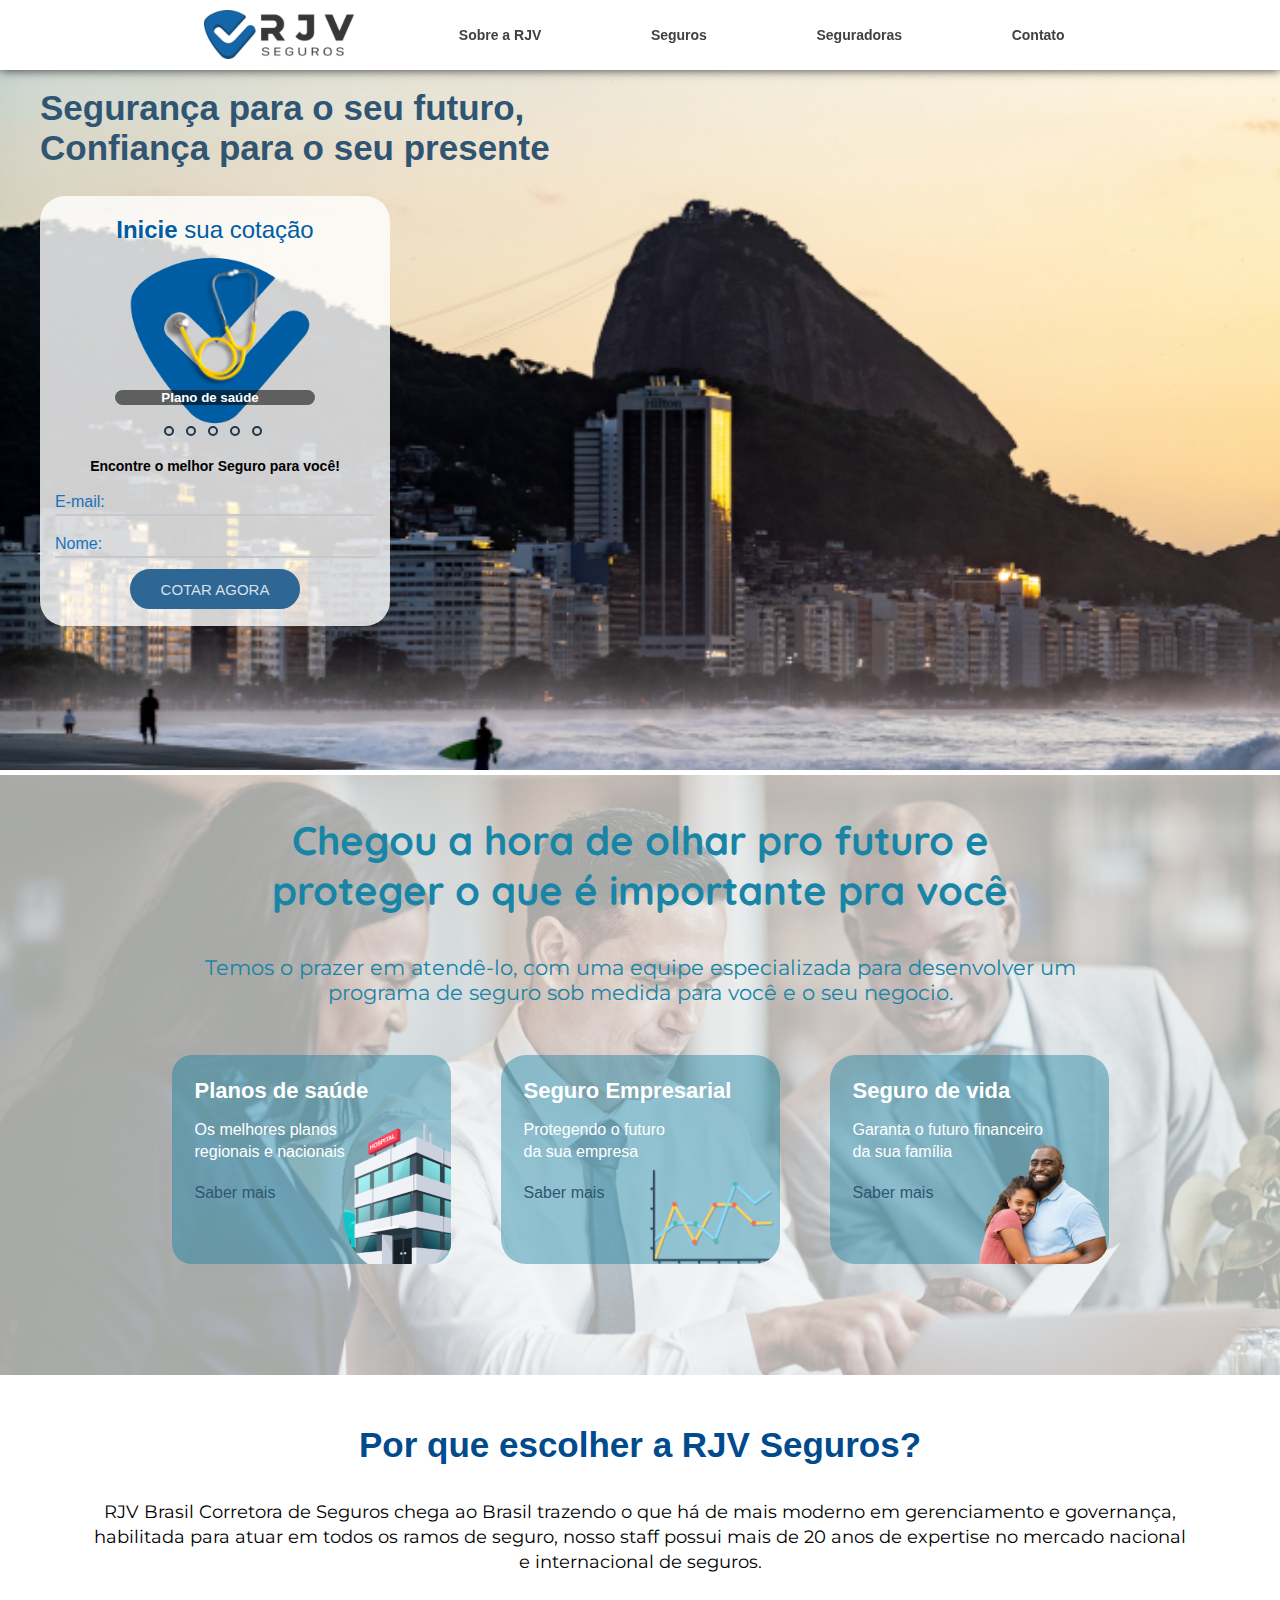
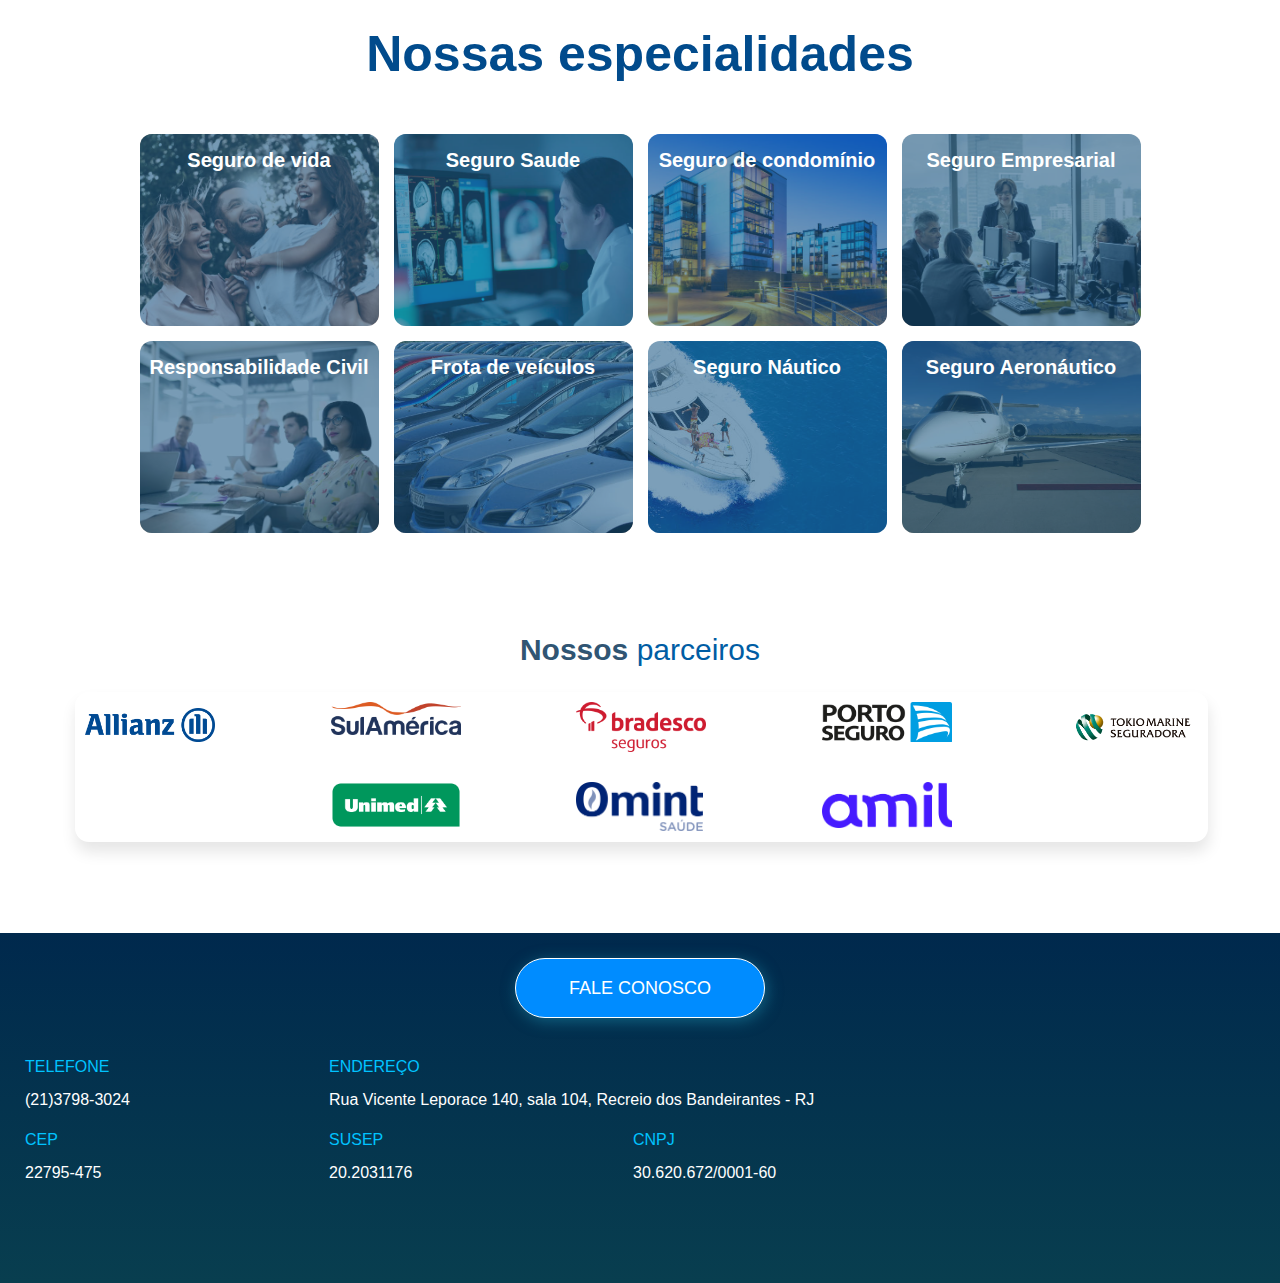
<file: index.html>
<!DOCTYPE html>
<html lang="pt-br">
<head>
    <meta charset="UTF-8">
    <meta http-equiv="X-UA-Compatible" content="IE=edge">
    <meta name="viewport" content="width=device-width, initial-scale=1.0">
    <link rel="shortcut icon" href="imagens/Favicon RJV.png" type="image/x-icon">
    <title>RJV</title>
    <link rel="stylesheet" href="Aparencia.css">
    <meta name="viewport" content="width=device-width, initial-scale=1.0, maximum-scale=1.0">
</head>
<body>
    <header>
        <section>
            <div class="cabecalho">
                <!--inicio barrafixa-->
                <div class="barrafixa">        
                    <!--inicio logo-->
                        <a href="#parallax" class="logo">
                        <div><img src="imagens/logo 3d-150.png" alt="logo cabeçalho"></div>
                        </a>
                        <div class="mobile-menu">
                            <div class="line1"></div>
                            <div class="line2"></div>
                            <div class="line3"></div>
                        </div>
                    <!--fim logo-->
                    <!--inicio menu-->
                        <div class="menu">
                            <a href="pag002.html" rel="next"><strong>Sobre a RJV</strong></a>
                            <a href="#seuseguro"><strong>Seguros</strong></a>
                            <a href="#parceiras"><strong>Seguradoras</strong></a>
                            <a href="https://api.whatsapp.com/send?phone=5521991188914" target="_blank" rel="external"><strong>Contato</strong></a>
                        </div>
                    <!--fim menu-->
                </div>
            <!--fim barrafixa-->
            </div>
        </section>
    </header>

    <main>
        <section class="parallax" id="parallax">
            <div class="titulo">
                <h1>Segurança para o seu futuro,<br>Confiança para o seu presente</h1>
            </div>
                <div class="container">
                    <div class="margin">
                        <div class="fundo">
                            <p class="inicie"><strong> Inicie</strong> sua cotação</p>
                                <div class="carrosel">
                                    <div class="slideshow">
                                        <div class="slides">
                                            <input class="botao" type="radio" name="slide" id="slide1" checked>
                                            <input class="botao" type="radio" name="slide" id="slide2">
                                            <input class="botao" type="radio" name="slide" id="slide3">
                                            <input class="botao" type="radio" name="slide" id="slide4">
                                            <input class="botao" type="radio" name="slide" id="slide5">


                                        <div class="slide s1">
                                            <img src="imagens/seguro-saude-bidu-2.png" alt="cidade">
                                            <h5 class="saude">Plano de saúde</h5>
                                        </div>
                                        <div class="slide s2">
                                            <img class="vida" src="imagens/Vidaseg-removebg-preview - Copia.png" alt="copacabana">
                                            <h5 class="vidaseg">Seguro de vida</h5>
                                        </div>
                                        <div class="slide s3">
                                            <img src="imagens/seguro-vida-bidu.png" alt="empresarios">
                                            <h5 class="rc">Responsabilidade Civil</h5>
                                        </div>
                                        <div class="slide s4">
                                            <img src="imagens/familia.jpg" alt="familia">
                                            <h5 class="segpre">Seguro Predial</h5>
                                        </div>
                                        <div class="slide s5">
                                            <img src="imagens/japan-city-at-night-with-people-on-street.jpg" alt="japão">
                                            <h5 class="segemp">Seguro Empresarial</h5>
                                        </div>
                                        </div>

                                        <div class="navigation">
                                            <label class="bar" for="slide1"></label>
                                            <label class="bar" for="slide2"></label>
                                            <label class="bar" for="slide3"></label>
                                            <label class="bar" for="slide4"></label>
                                            <label class="bar" for="slide5"></label>
                                        </div>
                                    </div>
                                 </div>

                                 <h5 class="msg">Encontre o melhor Seguro para você!</h5>

                                 <div class="form">
                                    <form action="cadastro.php" method="post" autocomplete="off" class="form-size">
                                            <p class="cadastro">
                                                <input required type="text" name="mail" id="i-email"
                                                class="campos">
                                                <label for="i-email">E-mail:</label>
                                            </p>
                                            <p class="cadastro">
                                                <input required  type="text" name="nome" id="inome"
                                                class="campos">
                                                <label for="inome">Nome:</label>
                                            </p>
                                            <div class="cotar-box">
                                                <p class="cotar-box-in"><input class="cotar-agora" type="submit" value="COTAR AGORA"></p>
                                            </div>
                                    </form>
                                </div>
                        </div>    
                    </div>
                </div>
        </section>

        <section class="conteudo">
            <div>
                <h1 class="futuro">Chegou a hora de olhar pro futuro e <br> proteger o que é importante pra você</h1>
                <p class="futuro-p">Temos o prazer em atendê-lo, com uma equipe especializada para desenvolver um <br> programa de seguro sob medida para você e o seu negocio.</p>
            </div>

            <div class="three-size">
                <div class="three-padding">
                    <div class="three-banners">
                        <a class="wpp" href="https://api.whatsapp.com/send?phone=5521991188914" target="_blank" rel="external" >
                        <div class="banner-1">
                                <h1 class="banner-saude">Planos de saúde</h1>
                                <p class="melhores">Os melhores planos <br> regionais e nacionais</p>
                                <p class="sabermais" style="color: #305573;">Saber mais</p>
                        </div>
                        </a>
                        <a class="wpp" href="https://api.whatsapp.com/send?phone=5521991188914" target="_blank" rel="external" >
                        <div class="banner-2">
                            <h1 class="banner-segemp">Seguro Empresarial</h1>
                            <p class="protect">Protegendo o futuro <br> da sua empresa</p>
                            <p class="sabermais" style="color: #305573;">Saber mais</p>
                        </div>
                        </a>
                        <a class="wpp" href="https://api.whatsapp.com/send?phone=5521991188914" target="_blank" rel="external" >
                        <div class="banner-3">
                            <h1 class="banner-seglife">Seguro de vida</h1>
                            <p class="financeiro">Garanta o futuro financeiro <br> da sua família</p>
                            <p class="sabermais" style="color: #305573;">Saber mais</p>
                        </div>
                        </a>
                    </div>
                </div>
            </div>
        </section>

        <section class="seguros">
            <div class="escolher"> <h1>Por que escolher a RJV Seguros?</h1> <p class="saytext">RJV Brasil Corretora de Seguros chega ao Brasil trazendo o que há de mais moderno em gerenciamento e governança, <br> habilitada para atuar em todos os ramos de seguro, nosso staff possui mais de 20 anos de expertise no mercado nacional <br> e internacional de seguros.</p> </div>

            <div class="seuseguro" id="seuseguro"><h1>Nossas especialidades</h1></div>

            <div class="seguros-size">
                <div class="collum-1">
                    <div class="banners-vida">
                        <div class="pelicula">
                            <h4 class="paddingtext">Seguro de vida</h4>
                        </div>
                    </div>
                    <div class="banners-rc">
                        <div class="pelicula">
                            <h4 class="paddingtext">Responsabilidade Civil</h4>
                        </div>
                    </div>
                </div>
                <div class="collum-2">
                        <div class="banners-saude">
                            <div class="pelicula">
                                <h4 class="paddingtext">Seguro Saude</h4>
                            </div>
                        </div>
                        <div class="banners-frota">
                            <div class="pelicula">
                                <h4 class="paddingtext">Frota de veículos</h4>
                            </div>
                        </div>
                </div>
                <div class="collum-3">
                        <div class="banners-cond">
                            <div class="pelicula">
                                <h4 class="paddingtext">Seguro de condomínio</h4>
                            </div>
                        </div>
                        <div class="banners-nautico">
                            <div class="pelicula">
                                <h4 class="paddingtext">Seguro Náutico</h4>
                            </div>
                        </div>
                </div>
                <div class="collum-4">
                        <div class="banners-emp">
                            <div class="pelicula">
                                <h4 class="paddingtext">Seguro Empresarial</h4>
                            </div>
                        </div>
                        <div class="banners-aero">
                            <div class="pelicula">
                                <h4 class="paddingtext">Seguro Aeronáutico</h4>
                            </div>
                        </div>
                </div>
            </div>
        </section>

        <section class="parceiras" id="parceiras">
            <p class="parcerias"><strong style="color: #305573;">Nossos </strong>parceiros</p>
                <div class="parceiras-margin">
                    <div class="parceiras-card">
                        <div class="parceiras-collum-1">
                            <div class="porto"></div>
                        </div>
                        <div class="parceiras-collum-2">
                            <div class="sulamerica"></div>
                            <div class="unimed"></div>
                        </div>
                        <div class="parceiras-collum-3">
                            <div class="bradesco"></div>
                            <div class="omint"></div>
                        </div>
                        <div class="parceiras-collum-4">
                            <div class="allianz"></div>
                            <div class="amil"></div>
                        </div>
                        <div class="parceiras-collum-5">
                            <div class="tokio"></div>
                        </div>
                    </div>
                </div>
            </div>
        </section>

    </main>

        <footer>
            <div class="footer-padding">
                <div class="footer-container">
                    <div class="whatssap-buttom">
                        <a href="https://api.whatsapp.com/send?phone=5521991188914" class="fale" target="_blank">
                            <span class="wpp-icon">
                                <i class="wpp-RJV"></i>
                            </span>
                            <span>FALE CONOSCO</span>
                        </a>
                    </div>
                    <div class="footer-divs-box">
                        <div class="footer-divs">
                            <div class="informacoes">
                                <div class="TEL-footer">
                                    <p class="tel-text">TELEFONE</p>
                                    <p class="tel-number">(21)3798-3024</p>
                                </div>
                                <div class="Adress-footer">
                                    <p class="adress-text">ENDEREÇO</p>
                                    <p class="endereco">Rua Vicente Leporace 140, sala 104, Recreio dos Bandeirantes - RJ</p>
                                </div>
                            </div>
                            <div class="informacoes-2">
                                <div class="CEP-footer">
                                    <p class="CEP-text">CEP</p>
                                    <p class="CEP-number">22795-475</p>
                                </div>
                                <div class="SUSEP-footer">
                                    <p class="SUSEP-text">SUSEP</p>
                                    <p class="SUSEP-code">20.2031176</p>
                                </div>
                                <div class="CNPJ-footer">
                                    <p class="CNPJ-text">CNPJ</p>
                                    <p class="CNPJ-code">30.620.672/0001-60</p>
                                </div>
                            </div>
                        </div>
                    </div>
                </div>
            </div>
        </footer>
</body> 
</html>
</file>
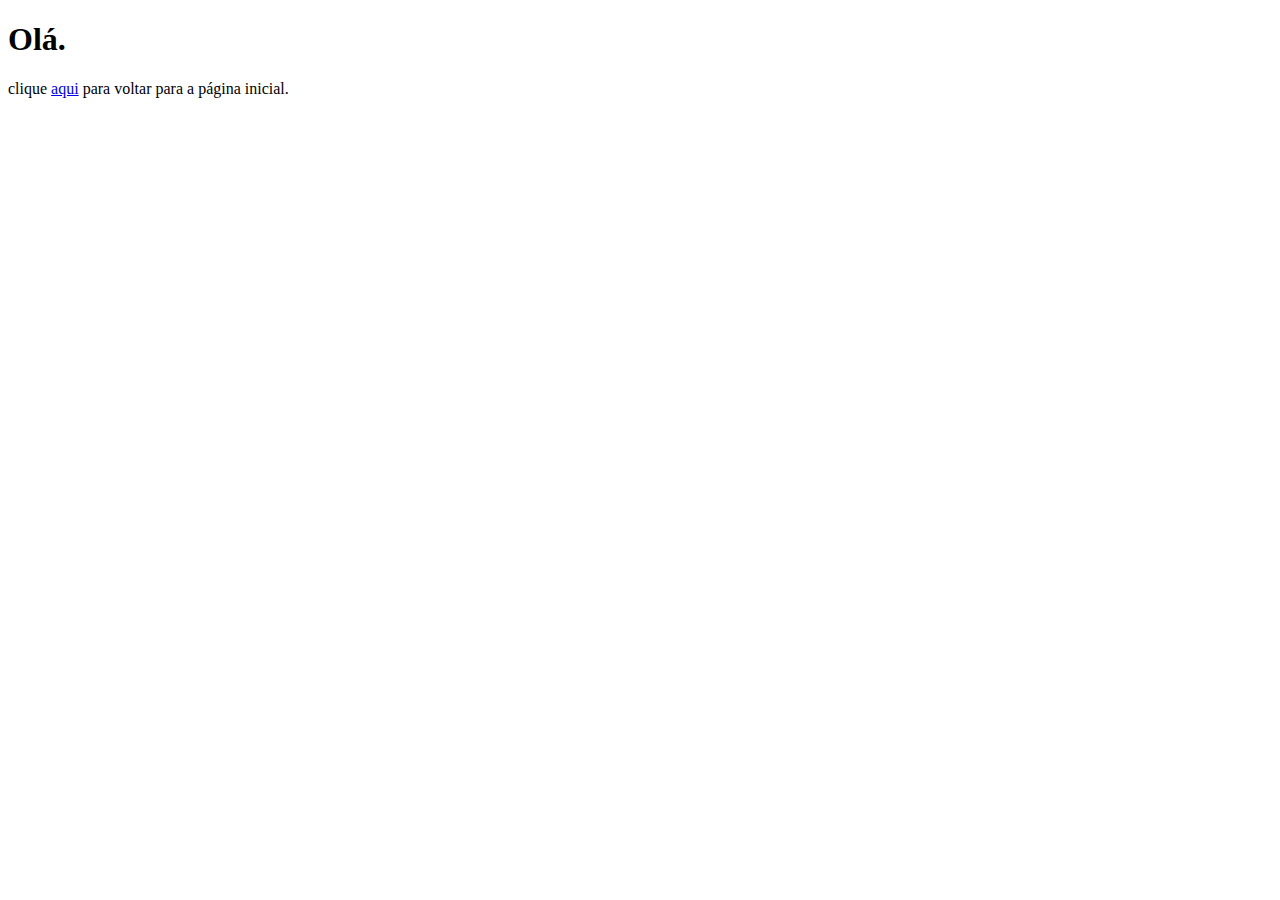
<file: pag002.html>
<!DOCTYPE html>
<html lang="pt-br">
<head>
    <meta charset="UTF-8">
    <meta http-equiv="X-UA-Compatible" content="IE=edge">
    <meta name="viewport" content="width=device-width, initial-scale=1.0">
    <title>RJV</title>
</head>
<body>
    <h1>Olá.</h1>
        <p>clique <a href="index.html">aqui</a> para voltar para a página inicial.</p>
</body>
</html>
</file>
<file: Aparencia.css>
@import url('https://fonts.googleapis.com/css2?family=Quicksand:wght@700&display=swap');
@import url('https://fonts.googleapis.com/css2?family=Montserrat:wght@400&family=Quicksand:wght@700&display=swap');

*{
    margin:0;
    padding:0;
    box-sizing: border-box;
    font-family: Verdana, Geneva, Tahoma, sans-serif;
}

html{
    scroll-behavior: smooth;
    scroll-padding-top: 100px;
}

 header{
    height: 70px;
}

.barrafixa{
    height: 70px;
    display: flex;
    flex-wrap: wrap;
    max-width: 1100px;
    margin: 0 auto;
    padding:0 5%;
}


div.cabecalho {
    background: white; 
    position: fixed; 
    width: 100%;
    height: 70px;
    margin: 0; 
    z-index: 50;
    box-shadow: 0.1px 0.1px 10px rgba(0, 0, 0, 0.767);
}

.logo{
    height: 50px;
    width: 150px;
    margin: 1% 50px 1% 50px;
}

.mobile-menu{
    cursor: pointer;
    display: none;
}

.mobile-menu div{
    width: 32px;
    height: 2px;
    background: black;
    margin: 8px;
}

.menu{
    display: flex;
    align-items: center;
    justify-content: space-around;
    width:73.6%;
}

@media(max-width: 1070px){
    .menu{
        display: none;
    }
}

.menu a{
    color: rgb(65, 65, 65);
    text-decoration: none;
    font-weight: bold;
    font-family: 'Inter', sans-serif;
    font-size: 14px;
}

.parallax {
    width: 100%;
    height: 700px;
    background-size: cover;
    background-attachment: fixed;
    background-image: url(imagens/copacabana.jpg);
    background-position: left top;
}

@media(max-width:760px){
    .parallax{
        height: 600px;
    }
}

.titulo{
    padding: 18px 40px 18px 40px;
    width: 100%;
}

@media(max-width: 760px){
    .titulo{
        width: 100%;
        margin: auto;
        height: 90px;
        padding: 14px 20px 14px 20px;
    }
}

.titulo h1{
    color: #305573;
    font-size: 35px;
    height: 90px;
}
@media(max-width: 760px){
    .titulo h1 {
        width: 100%;
        font-size: 25px;
        height: 65px;
    }
}

.container{
    display: flex;
    padding: 0px 20px 0px 20px;
}

.margin {
    width: 100%;
    margin: 0px 20px 0px 20px;
}

@media(max-width: 760px){
    .margin{
        display: flex;
        justify-content: center;   
    }
}
.fundo{
    background-color: rgba(255, 255, 255, 0.812);
    width: 350px;
    border-radius: 25px;
    height: 430px;
    padding: 20px 15px 20px 15px;
}

.inicie {
    color: #005da4;
    text-align: center;
    height: 30px;
    width: 100%;
    z-index:10;
    font-size: 24px;
}

.carrosel{
    height: 200px;
    width: 100%;
    padding: 0px 0px 0px 0px;
    display: flex;
    justify-content: center;
}

.slideshow{
    margin: 0px 0px 0px 0px;
    padding: 0px 0px 0px 0px;
    height: 190px;
    width: 200px;
    border-radius: 20px;
    overflow: hidden;
    position: absolute;
    background-image: url(imagens/Favicon\ RJV.png);
    background-position: 10%;
    background-size: cover;
}

.slides{
    width: 500%;
    height: 140px;
    display: flex;
}

.navigation{
    position: absolute;
    bottom: -6px;
    left: 38%;
    transform: translate(-30%);
    display: flex;
}

.bar {
    width: 10px;
    height: 10px;
    border: 2px solid #1f384b;
    margin: 6px;
    border-radius: 5px;
    cursor: pointer;
    transition: 0.5s;
}

.bar:hover {
    background: #1772bd;
}

input.botao {
    display: none;
}

.slide {
    width: 20%;
    transition: 0.5s;
}

.slide img {
    margin: auto;
    width: 100%;
    height: 100%;
}

#slide1:checked ~ .s1{
    margin-left: 0%;
}

#slide2:checked ~ .s1{
    margin-left: -20%;
}

#slide3:checked ~ .s1{
    margin-left: -40%;
}

#slide4:checked ~ .s1{
    margin-left: -60%;
}

#slide5:checked ~ .s1{
    margin-left: -80%;
}

.saude{
    padding: 0% 5% 0% 0%;
    color: rgb(255, 255, 255);
    background-color: rgba(0, 0, 0, 0.544);
    border-radius: 15px;
    text-align: center;
    width: 100%;
}

.vidaseg{
    padding: 0% 0% 0% 0%;
    color: rgb(255, 255, 255);
    background-color: rgba(0, 0, 0, 0.544);
    border-radius: 15px;
    text-align: center;
    width: 100%;
}

.rc {
    padding: 0% 0% 0% 0%;
    color: rgb(255, 255, 255);
    background-color: rgba(0, 0, 0, 0.544);
    border-radius: 15px;
    text-align: center;
    width: 100%;
}

.segpre{
    padding: 0% 2% 0% 0%;
    color: rgb(255, 255, 255);
    background-color: rgba(0, 0, 0, 0.544);
    border-radius: 15px;
    text-align: center;
    width: 100%;
}

.segemp{
    padding: 0% 0% 0% 0%;
    color: rgb(255, 255, 255);
    background-color: rgba(0, 0, 0, 0.544);
    border-radius: 15px;
    text-align: center;
    width: 100%;
}

.conteudo{
    height: 600px;
    background-image: url(imagens/empresarios.jpg);
    background-position: center top;
    background-size: cover;
    margin: 5px 0px 0px 0px;
}

@media(max-width:900px){
    .conteudo{
        height: 760px;
    }
}

.msg{
    text-align: center;
    font-size: 14px;
    padding: 12px 0px 0px 0px;
}

.form{
    width: 100%;
    height: 70px;
    padding: 0px 0px 0px 0px;

}
.cadastro {
    width: 100%;
    margin: 22px 0px 0px 0px;
    position: relative;
}

.cadastro label {
    font-size: 16px;
    position: absolute;
    left: 0;
    bottom: 5px;
    color: #1772bd;
    cursor: text;
    transition: 0.2s ease-in-out;
}

.campos {
    width: 100%;
    padding: 0px 0px 0px 0px;
    color: rgb(0, 0, 0);
    border: 0;
    border-bottom: 2px solid rgb(200, 200, 200);
    transition: 1s;
    outline: 0;
    font-size: 16px;
    background-color: rgba(255, 255, 255, 0);
}

.cadastro input:focus,
.cadastro input:valid {
    border-bottom: 2px solid  #1772bd;
}

.cadastro input:focus ~ label,
.cadastro input:valid ~ label {
    transform: translateY(-24px);
    font-size: 12px;
    color: #005da4;
}

.cotar-box {
    display: flex;
    justify-content: center;
    align-items: center;
    height: 62px;
}

.cotar-agora{
    height: 40px;
    width: 170px;
    font-size: 15px;
    border-radius: 20px;
    border: 2px solid #2e6694;
    background: #2e6694;
    cursor: pointer;
    color: rgba(255, 255, 255, 0.812);
    transition: 0.3s;
}

.cotar-agora:hover {
    background-color: rgba(255, 255, 255, 0);
    color: #005da4;
    transition: 0.5s;
}

.futuro{
    font-size: 40px;
    padding: 40px 0px;
    color: #1985A6;
    text-align: center;
    font-family: 'Quicksand', sans-serif;
}

@media(max-width:900px){
    .futuro{
        font-size: 25px;
        padding: 20px 0px;
    }
}

.futuro-p {
    text-align: center;
    color:#1985A6;
    font-size: 21px;
    padding: 0px 0px 50px 0px;
    font-family: 'Montserrat', sans-serif;
}

@media(max-width:900px){
    .futuro-p{
        font-size: 15px;
        padding: 0px 0px 25px 0px;
    }
}

.three-banners{
    display: flex;
    align-items: center;
    justify-content: center;
    gap: 50px;
}

@media(max-width:970px){
    .three-banners{
        gap: 25px;
    }
}

@media(max-width:970px){
    .three-banners{
        gap: 15px;
    }
}

@media(max-width:900px){
    .three-banners{
        flex-direction: column;
        gap: 15px;
    }
}

.banner-1{
    color: white;
    display: flex;
    flex-direction: column;
    background-color:#0b7c9f6a;
    background-image: url(imagens/HCA.png);
    background-size: 50%;
    background-repeat: no-repeat;
    background-position-x: 170px;
    background-position-y: 65px;
    cursor: pointer;
    height: 209px;
    width: 279px;
    border-radius: 20px;
    margin: 0px 0px 0px 0px;
    padding: 23px 0px 0px 23px;
    transition: 0.5s
}

@media(max-width:900px){
    .banner-1{
        height: 179px;
        width: 249px;
        padding: 17px 0px 0px 17px;
    }
}

.banner-1:hover{
    transform: scale(1.05);
}

.banner-saude{
    font-size: 22px;
}

.melhores{
    margin: 15px 0px 0px 0px;
    line-height: 1.4rem;
}

.banner-2{
    color: white;
    display: flex;
    flex-direction: column;
    background-color: #0b7c9f6a;
    background-image: url(imagens/—Pngtree—simple\ line\ chart\ curve_5458141.png);
    background-size: 45%;
    background-repeat: no-repeat;
    background-position-x: 147px;
    background-position-y: 99px;
    cursor: pointer;
    height: 209px;
    width: 279px;
    border-radius: 25px;
    margin: 0px 0px 0px 0px;
    padding: 23px 0px 0px 23px;
    transition: 0.5s;
}

@media(max-width:900px){
    .banner-2{
        height: 179px;
        width: 249px;
        padding: 17px 0px 0px 17px;
        background-position-y: 83px;
    }
}

.banner-2:hover{
    transform: scale(1.05);
}

.banner-segemp{
    font-size: 22px;
}

.protect{
    margin: 15px 0px 0px 0px;
    line-height: 1.4rem;
}

@media(max-width:900px){
    .protect{
        margin: 8px 0px 0px 0px;
    }
}

.banner-3{
    color: white;
    display: flex;
    flex-direction: column;
    background-color: #0b7c9f6a;
    background-image: url(imagens/familia.png);
    background-size: 70%;
    background-repeat: no-repeat;
    background-position-x: 127px;
    background-position-y: 80px;
    cursor: pointer;
    height: 209px;
    width: 279px;
    border-radius: 25px;
    margin: 0px 0px 0px 0px;
    padding: 23px 0px 0px 23px;
    transition: 0.5s;
}

@media(max-width:900px){
    .banner-3{
        height: 179px;
        width: 249px;
        padding: 17px 0px 0px 17px;
    }
}

.banner-3:hover{
    transform: scale(1.05);
}

.banner-seglife{
    font-size: 22px;
}

.sabermais{
    margin-top: 20px;
}

.financeiro{
    margin: 15px 0px 0px 0px;
    line-height: 1.4rem;
}

.wpp{
    text-decoration: none;
}

.seguros-size{
    height: 700px;
    width: 100%;
}

.escolher{
    display: flex;
    flex-direction: column;
    justify-content: center;
    height: 250px;
    text-align: center;
    padding: 30px 30px 30px 30px;
}

@media(max-width:1024px){
    .escolher{
        height: 160px;
        padding: 30px 30px 0px 30px;
    }
}

.escolher h1{
    color: #014b8c;
    font-size: 35px;
    padding: 0px 0px 35px 0px;
}

@media(max-width:1024px){
    .escolher h1{
        font-size: 25px;
        padding: 0px 0px 0px 0px;
    }
}

.seuseguro{
    color: #014b8c;
    text-align: center;
    font-size: 25px;
}

@media(max-width:1024px){
    .seuseguro{
        font-size: 20px;
        padding: 15px 15px 15px 15px;
    }
}

.saytext{
    font-size: 18px;
    line-height: 25px;
    text-align: center;
    font-family: 'Montserrat', sans-serif;
}

@media(max-width:1024px){
    .saytext{
        font-size: 12px;
        padding: 0px 0px 0px 0px;
    }
}

.seguros-size{
    display: flex;
    justify-content: center;
    gap: 15px;
    column-gap: 15px;
    height: 550px;
    width: 100%
}

@media(max-width:1024px){
    .seguros-size{
        flex-direction: column;
        height: 825px;
    }
}

@media(max-width:510px){
    .seguros-size{
        flex-direction: column;
        height: 825px;
    }
}

.collum-1{
    display: flex;
    flex-direction: column;
    height: 500px;
    justify-content: center;
    font-size: 20px;
    gap: 15px;
}

@media(max-width:1024px){
    .collum-1{
        flex-direction:row;
        height: 340px;
        gap: 15px;
    }
}

@media(max-width:510px){
    .collum-1{
        gap: 5px;
    }
}

.banners-vida{
    color: white;
    height: 192px;
    width: 239px;
    background-image: url(imagens/familia-650.jpeg);
    background-position: center top;
    background-size: cover;
    background-color: black;
    border-radius: 12px;
    text-align: center;
}

.banners-rc{
    color: white;
    height: 192px;
    width: 239px;
    background-image: url(imagens/RC-650.jpg);
    background-position: center top;
    background-size: cover;
    background-color: black;
    border-radius: 12px;
    text-align: center;
}

.collum-2{
    display: flex;
    flex-direction: column;
    height: 500px;
    justify-content: center;
    font-size: 20px;
    gap: 15px;
}

@media(max-width:1024px){
    .collum-2{
        flex-direction:row;
        height: 340px;
        gap: 15px;
    }
}

@media(max-width:510px){
    .collum-2{
        gap: 5px;
    }
}

.banners-saude{
    color: white;
    height: 192px;
    width: 239px;
    background-image: url(imagens/saudebanner-650.jpg);
    background-position: center top;
    background-size: cover;
    background-color: black;
    border-radius: 12px;
    text-align: center;
}

.banners-frota{
    color: white;
    height: 192px;
    width: 239px;
    background-image: url(imagens/frota-650.jpg);
    background-position: center top;
    background-size: cover;
    background-color: black;
    border-radius: 12px;
    text-align: center;
}

.collum-3{
    display: flex;
    flex-direction: column;
    height: 500px;
    justify-content: center;
    font-size: 20px;
    gap: 15px;
}

@media(max-width:1024px){
    .collum-3{
        flex-direction:row;
        height: 340px;
        gap: 15px;
    }
}

@media(max-width:510px){
    .collum-3{
        gap: 5px;
    }
}

.banners-cond{
    color: white;
    height: 192px;
    width: 239px;
    background-image: url(imagens/condominio-650.jpg);
    background-position: center top;
    background-size: cover;
    background-color: black;
    border-radius: 12px;
    text-align: center;
}

.banners-nautico{
    color: white;
    height: 192px;
    width: 239px;
    background-image: url(imagens/nautico-650.jpg);
    background-position: center top;
    background-size: cover;
    background-color: black;
    border-radius: 12px;
    text-align: center;
}

.collum-4{
    display: flex;
    flex-direction: column;
    height: 500px;
    justify-content: center;
    font-size: 20px;
    gap: 15px;
}

@media(max-width:1024px){
    .collum-4{
        flex-direction:row;
        height: 340px;
        gap: 15px;
    }
}

@media(max-width:510px){
    .collum-4{
        gap: 5px;
    }
}

.banners-emp{
    color: white;
    height: 192px;
    width: 239px;
    background-image: url(imagens/escritorio-650.jpg);
    background-position: center top;
    background-size: cover;
    background-color: black;
    border-radius: 12px;
    text-align: center;
}

.banners-aero{
    color: white;
    height: 192px;
    width: 239px;
    background-image: url(imagens/aero-650.jpg);
    background-position: center top;
    background-size: cover;
    background-color: black;
    border-radius: 12px;
    text-align: center;
}

.pelicula{
    height: 192px;
    width: 239px;
    background-color: rgba(28, 89, 133, 0.575);
    border-radius: 12px;
}


.paddingtext{
    padding-top: 15px;
}

.parcerias{
    font-size: 30px;
    color: #005da4;
    text-align: center;
}

.parceiras{
    width: 100%;
    height: 300px;
    padding: 0px 0px 0px 0px;
}

.parceiras-margin{
    height: 200px;
    width: 100%;
    padding: 25px 50px 25px 50px;
}

.parceiras-card{
    display: flex;
    height: 150px;
    width: 96%;
    justify-content: space-between;
    background-color: rgb(255, 255, 255);
    border-radius: 14px;
    margin: 0px 25px 0px 25px;
    border-bottom: 5px black;
    box-shadow: 1px 10px 15px rgba(0, 0, 0, 0.10);
}

.parceiras-collum-1{
    height: 150px;
    width: 150px;
    padding: 16px 10px 16px 10px;
}

.porto{
    height: 45px;
    width: 130px;
    background-image: url(imagens/allianz-logo-3.png);
    background-repeat: no-repeat;
    background-size: 100%;
}

.parceiras-collum-2{
    display: flex;
    flex-direction: column;
    justify-content: space-between;
    height: 150px;
    width: 150px;
    padding: 10px 10px 10px 10px;
}

.sulamerica{
    height: 45px;
    width: 130px;
    background-image: url(imagens/logo-sulamerica-2048.png);
    background-repeat: no-repeat;
    background-size: 100%;
}

.unimed{
    height: 50px;
    width: 130px;
    background-image: url(imagens/unimed-logo-1.png);
    background-repeat: no-repeat;
    background-size: 100%;
}

.parceiras-collum-3{
    display: flex;
    flex-direction: column;
    justify-content: space-between;
    height: 150px;
    width: 150px;
    padding: 10px 10px 10px 10px;
}

.bradesco{
    height: 50px;
    width: 130px;
    background-image: url(imagens/bradesco-seguros-logo-5-1.png);
    background-repeat: no-repeat;
    background-size: 100%;
}

.omint{
    height: 50px;
    width: 130px;
    background-image: url(imagens/omint-logo.png);
    background-repeat: no-repeat;
    background-size: 98%;
}

.parceiras-collum-4{
    display: flex;
    flex-direction: column;
    justify-content: space-between;
    height: 150px;
    width: 150px;
    padding: 10px 10px 10px 10px;
}

.allianz{
    height: 40px;
    width: 130px;
    background-image: url(imagens/porto-seguro-logo-1-3-1536x489.png);
    background-repeat: no-repeat;
    background-size: 100%;
}

.amil{
    height: 50px;
    width: 130px;
    background-image: url(imagens/amil-logo-4-1.png);
    background-repeat: no-repeat;
    background-size: 100%;
}

.parceiras-collum-5{
    height: 150px;
    width: 150px;
    padding: 10px 10px 18px 10px;
}

.tokio{
    height: 50px;
    width: 130px;
    background-image: url(imagens/logo-tokio-marine-seguradora-512.png);
    background-repeat: no-repeat;
    background-size: 100%;
    background-position: center center;
}

footer{
    height: 350px;
    width: 100%;
    background: linear-gradient(to top,#083e4f, #00294d );
    padding: 0px 0px 0px 0px;
}

@media(max-width:660px){
    footer{
        height: 515px;
    }
}

.footer-padding{
    height: 300px;
    width: 100%;
    padding: 25px 25px 25px 25px;
}

.whatssap-buttom{
    display: flex;
    justify-content: center;
    height: 100px;
    
}

.fale{
    text-decoration: none;
    display: flex;
    justify-content: center;
    align-items: center;
    height: 60px;
    width: 250px;
    color: #ffffff;
    border-radius: 50px;
    border: 1px solid white ;
    background-color: #008cff;
    transition: 0.3s;
    box-shadow: 2px 3px 15px #1985a69a;
    font-size: 18px;
}

.fale:hover{
    background-color: #00bd2f00;
    color: #008cff;
    transition: 0.3s;
    border: 1px solid #ffffff;
}

.informacoes{
    display: flex;
    flex-wrap: wrap;
}

.TEL-footer{
    display: block;
    height: 73px;
    width: 304px;
}

.tel-text{
    color: #00c3ff;
}

.tel-number{
    margin-top: 15px;
    color: white;
}

.Adress-footer{
    display: block;
    height: 73px;
    width: 608px;
}

.adress-text{
    color: #00c3ff;
}

.endereco{
    margin-top: 15px;
    color: white;
}

.informacoes-2{
    display: flex;
}

@media(max-width:660px){
    .informacoes-2{
        flex-wrap: wrap
    }
}

.CEP-footer{
    display: block;
    height: 73px;
    width: 304px;
}

.CEP-text{
    color: #00c3ff;
}

.CEP-number{
    color: white;
    margin-top: 15px;
}

.SUSEP-footer{
    display: block;
    height: 73px;
    width: 304px;
}

.SUSEP-text{
    color: #00c3ff;
}

.SUSEP-code{
    color: white;
    margin-top: 15px;
}

.CNPJ-footer{
    display: block;
    height: 73px;
    width: 304px;
}

.CNPJ-text{
    color: #00c3ff;
}

.CNPJ-code{
    color: white;
    margin-top: 15px;
}
</file>
